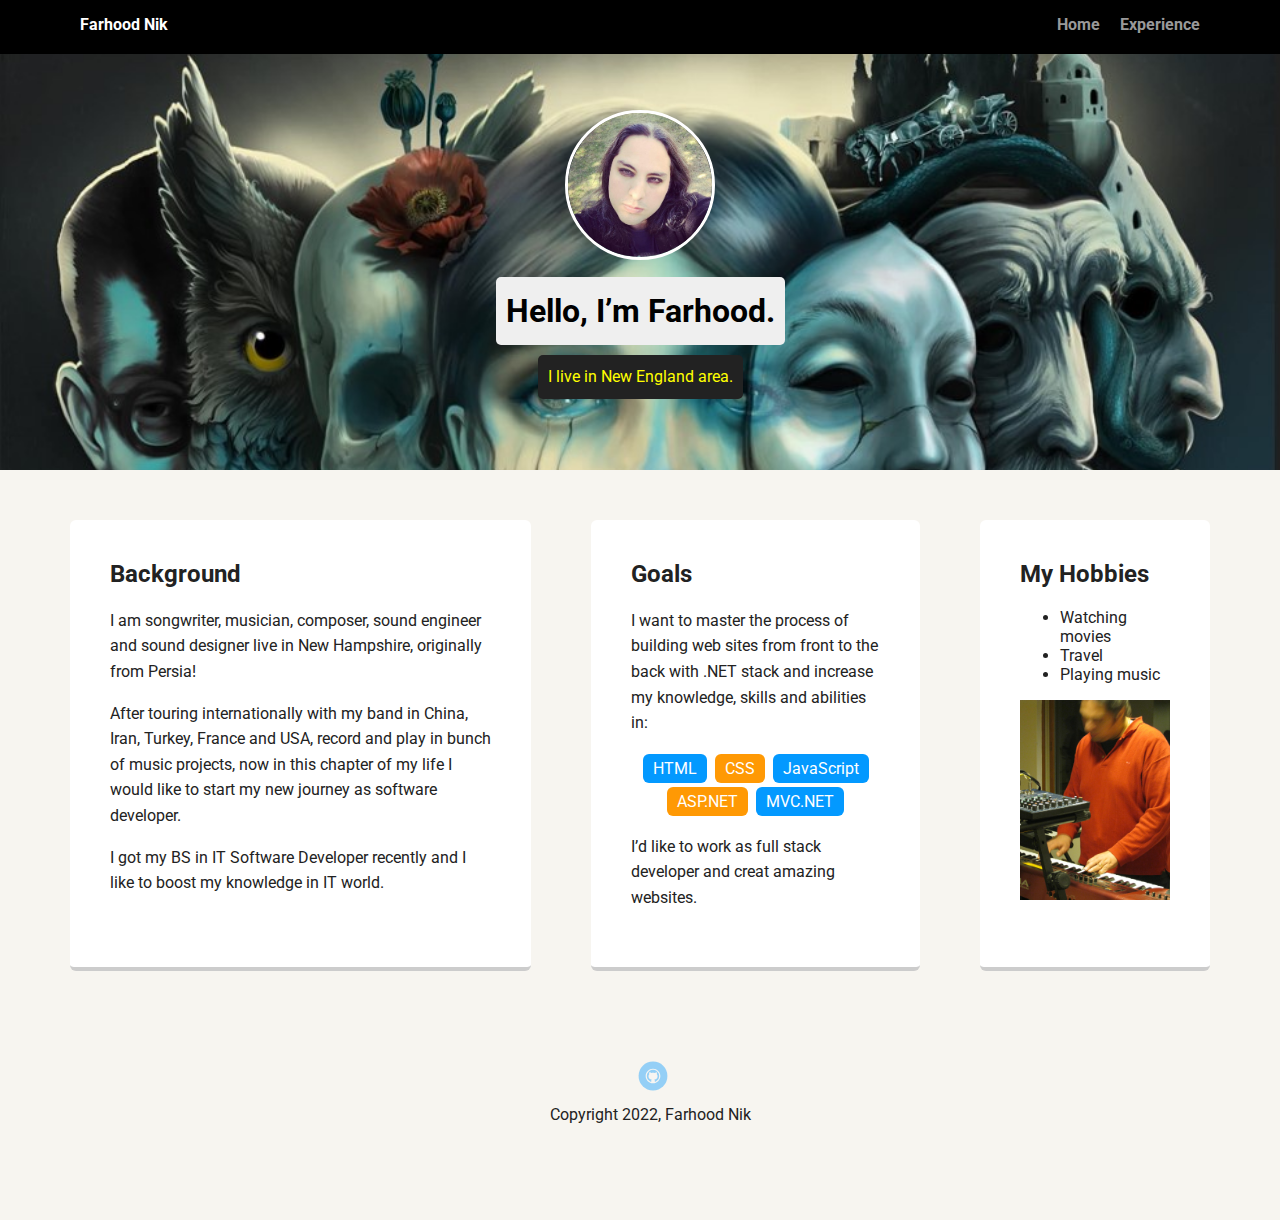
<file: index.html>
<!doctype html>
<html lang="en">
<head>
  <meta charset="utf-8">
  <title>Farhood's Profile</title>
  <meta name="viewport" content="width=device-width, initial-scale=1.0">
  <link rel="stylesheet" href="styles.css">
  <link href="https://fonts.googleapis.com/css?family=Muli%7CRoboto:400,300,500,700,900" rel="stylesheet"></head>
  <body>

    <div class="main-nav">
        <ul class="nav">
          <li class="name">Farhood Nik</li>
          <li><a href="index.html">Home</a></li>
          <li><a href="experience.html">Experience</a></li>
        </ul>
    </div>

    <header>
      <img src="images/profilePicture.jpg" alt="picture of Farhood Nik" class="profile-image">
      <h1 class="tag name">Hello, I’m Farhood.</h1>
      <p class="tag location">I live in New England area.</p>
    </header>

    <main class="flex">
      <div class="card">
        <h2>Background</h2>
        <p>I am songwriter, musician, composer, sound engineer and sound designer live in New Hampshire, originally from Persia!</p>
        <p>After touring internationally with my band in China, Iran, Turkey, France and USA, record and play in bunch of music projects, now in this chapter of my life I would like to start my new journey as software developer.</p>
        <p>I got my BS in IT Software Developer recently and I like to boost my knowledge in IT world.</p>
      </div> 

      <div class="card">
        <h2>Goals</h2>
        <p>I want to master the process of building web sites from front to the back with .NET stack and increase my knowledge, skills and abilities in:</p>
        <ul class="skills">
          <li>HTML</li>
          <li>CSS</li>
          <li>JavaScript</li>
          <li>ASP.NET</li>
          <li>MVC.NET</li>
        </ul>
        <p>I’d like to work as full stack developer and creat amazing websites.</p>
      </div>
      <div class="card">
        <h2>My Hobbies</h2>
        <ul>
          <li>Watching movies</li>
          <li>Travel</li>
          <li>Playing music</li>
        </ul>
        <a><img src="images/hobbie.jpg" width="150" height="200" alt="Its me playing music"></a>

      </div>
    </main>
    <footer>
      <ul>
        <li><a href="https://github.com/FarhoodNik" target = "_blank" class="social github">Github</a></li>
      </ul>
      <p class="copyright">Copyright 2022, Farhood Nik</p>
    </footer>
  </body>
  </html>
</file>
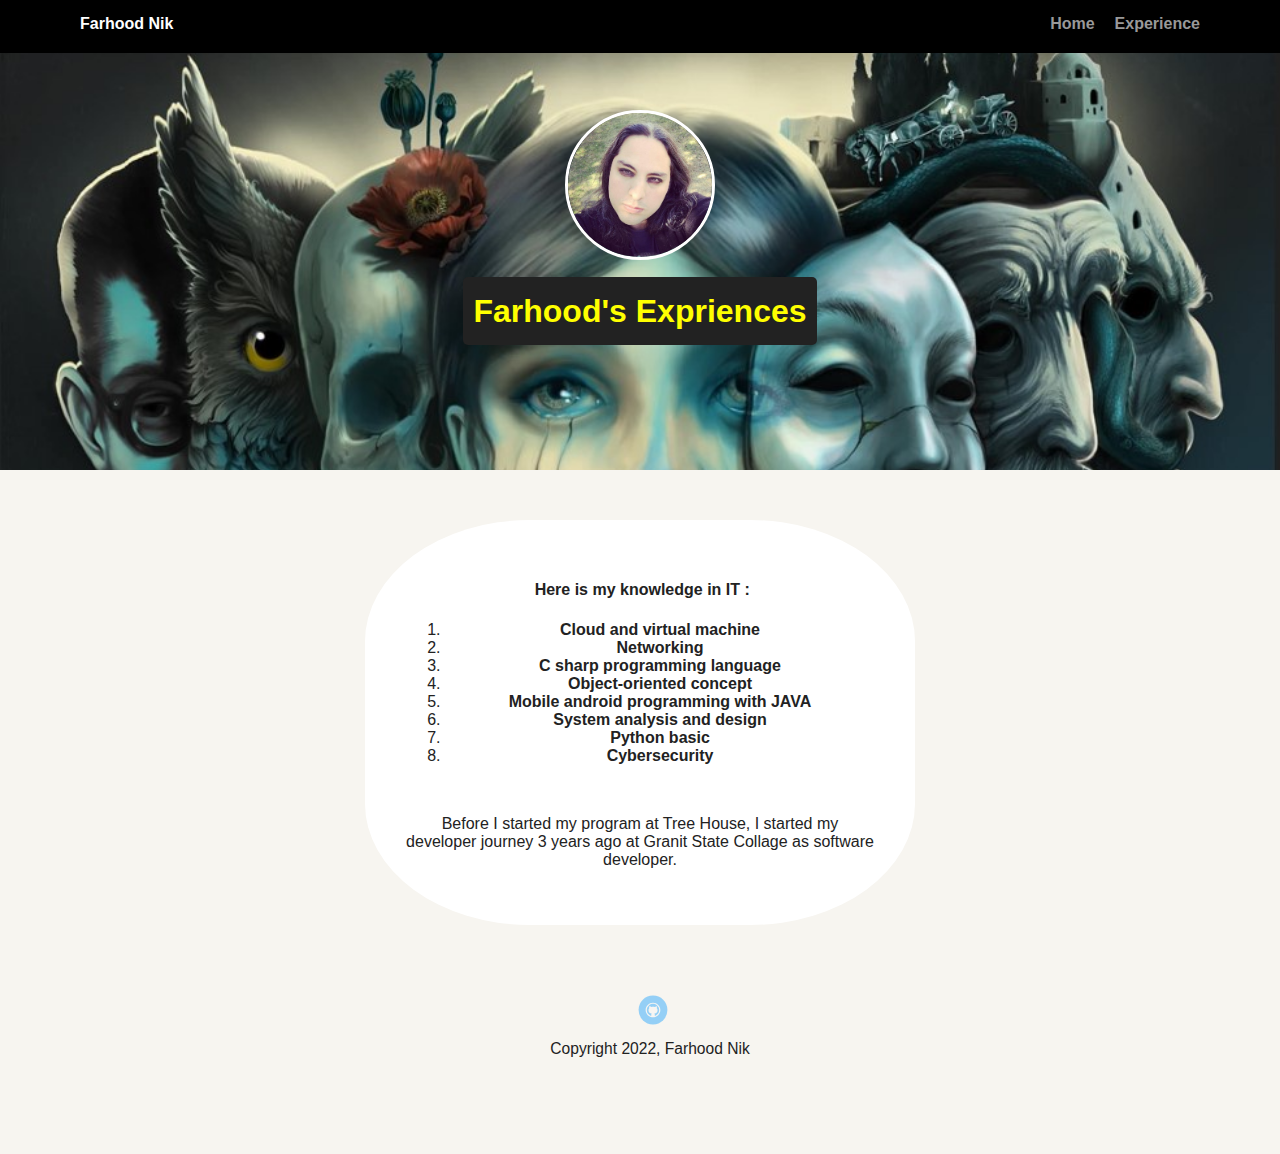
<file: Experience.html>
<!doctype html>
<html lang="en">
<head>
    <meta charset="UTF-8">
    <meta http-equiv="X-UA-Compatible" content="IE=edge">
    <meta name="viewport" content="width=device-width, initial-scale=1.0">
    <link rel="stylesheet" href="styles.css">
    <title>Farhood's Expriences</title>
</head>
<body>
    <div class="main-nav">
        <ul class="nav">
          <li class="name">Farhood Nik</li>
          <li><a href="index.html">Home</a></li>
          <li><a href="experience.html">Experience</a></li>
        </ul>
    </div>
    <header>
      <img src="images/profilePicture.jpg" alt="picture of Farhood Nik" class="profile-image">
      <div class = "exp">
        <h1 class="tag location">Farhood's Expriences</h1>
      </div>
    </header> 
    <section class="e">
        <h4>&nbsp;Here is my knowledge in IT :</h4>
        <ol>
            <li><strong>Cloud and virtual machine</strong></li>
            <li><STRONG>Networking</STRONG></li>
            <li><STRONG>C sharp programming language</STRONG></li>
            <li><STRONG>Object-oriented concept</STRONG></li>
            <li><STRONG>Mobile android programming with JAVA</STRONG></li>
            <li><STRONG>System analysis and design</STRONG></li>
            <li><STRONG>Python basic</STRONG></li>
            <li><STRONG>Cybersecurity</STRONG></li>
        </ol><br>
        <p>Before I started my program at Tree House, I started my developer journey 3 years ago at Granit State Collage as software developer.</p>
    </section>  
    <footer>
        <ul>
            <li><a href="https://github.com/FarhoodNik" target = "_blank" class="social github">Github</a></li>
        </ul>
        <p class="copyright">Copyright 2022, Farhood Nik</p>
      </footer>


    
    
</body>
</html>
</file>
<file: styles.css>
/* Global Layout Set-up */
* { 
  box-sizing: border-box;
}
  
body {
  margin: 0;
  padding: 0;
  text-align: center;
  font-family: 'Roboto', sans-serif;
  color: #222;
  background: #f7f5f0;
}
/* Link Styles */

a {
  text-decoration: none;
  color: #999;
}
a:hover {
  color: #6633ff;
}

/* Section Styles */

.main-nav {
  width: 100%;
  background: black;
  min-height: 30px;
  padding: 10px;
  position: fixed;
  text-align: center;
}
.nav {
  display: flex;
  justify-content: space-around;
  font-weight: 700;
  list-style-type: none;
  margin: 0 auto;
  padding: 0;
}

.nav .name {
    display: block;
    margin-right: auto;
    color: white;
}
.nav li {
  padding: 5px 10px 10px 10px;
}
.nav a {
  transition: all .5s;
}
.nav a:hover {
  color: white
}

header {
  text-align: center;
  background: url('images/background.jpg') no-repeat top center ;
  background-size: cover;
  overflow: hidden;
  padding-top: 60px;
}
header{
  line-height: 1.5;
}
header .profile-image {
  margin-top: 50px;
  width: 150px;
  height: 150px;
  border-radius: 50%;
  border: 3px solid white;
  transition: all .5s;
}
header .profile-image:hover {
  transform: scale(1.2) rotate(5deg);
}
.tag {
  background-color: #efefef;
  color: black;
  padding: 10px;
  border-radius: 5px;
  display: table;
  margin: 10px auto;
} 
.location {
  background-color: #222;
  color: yellow;
}
.card {
  margin: 30px;
  padding: 20px 40px 40px;
  max-width: 500px;
  text-align: left;
  background: #fff;
  border-bottom: 4px solid #ccc;
  border-radius: 6px;
  transition: all .5s;
}
.card:hover {
  border-color: #ff99ff;
}

ul.skills {
  padding: 0;
  text-align: center;
}

.skills li {
  border-radius: 6px;
  display: inline-block;
  background: #ff9904;
  color: white;
  padding: 5px 10px;
  margin: 2px;
}

.skills li:nth-child(odd) {
  background: #0399ff;
}

footer {
  width: 100%;
  min-height: 30px;
  padding: 20px 0 40px 20px;
}

footer .copyright {
  top: -8px;
  font-size: .75em;
}

footer ul {
  list-style-type: none;
  margin: 0;
  padding: 0;
}

footer ul li {
  display: inline-block;
}

a.social {
  display: inline-block;
  text-indent: -9999px;
  margin-left: 5px;
  width: 30px;
  height: 30px;
  background-size: 30px 30px;
  opacity: .4;
  transition: all .5s;
}
a.twitter {
  background-image: url(images/twitter.svg);
}
a.linkedin {
  background-image: url(images/linkedin.svg);
}
a.github {
  background-image: url(images/github.svg);
}
a.social:hover {
  opacity: 1;
}
.clearfix {
  clear: both;
}
.e{

  background-color: rgb(255, 255, 255);
  width: 550px;
  border-radius: 30% ;
  margin: 50px auto;
  padding: 40px

}
.exp:hover{
  border-color: #ff99ff;
  margin: auto;
  padding: 20px 40px 40px;
  max-width: 500px;
  text-align: left;
  border-bottom: 4px solid #ccc;
  transition: all .5s;
  
}



/* Styles for larger screens */
@media screen and (min-width: 720px) {
  
  .flex {
      display: -ms-flexbox;      /* TWEENER - IE 10 */
      display: flex; 
      max-width: 1200px;
      -ms-flex-pack: distribute;
      justify-content: space-around;
      margin: 0 auto;
  }

  header {
    min-height: 470px;
  }

  .nav {
    max-width: 1200px;
    padding: 0 30px;
  }


  main {
    padding-top: 20px;
  }

  main p {
    line-height: 1.6em;
  }

  footer {
    font-size: 1.3em;
    max-width: 1200px;
    margin: 40px auto;
  }

}
</file>
